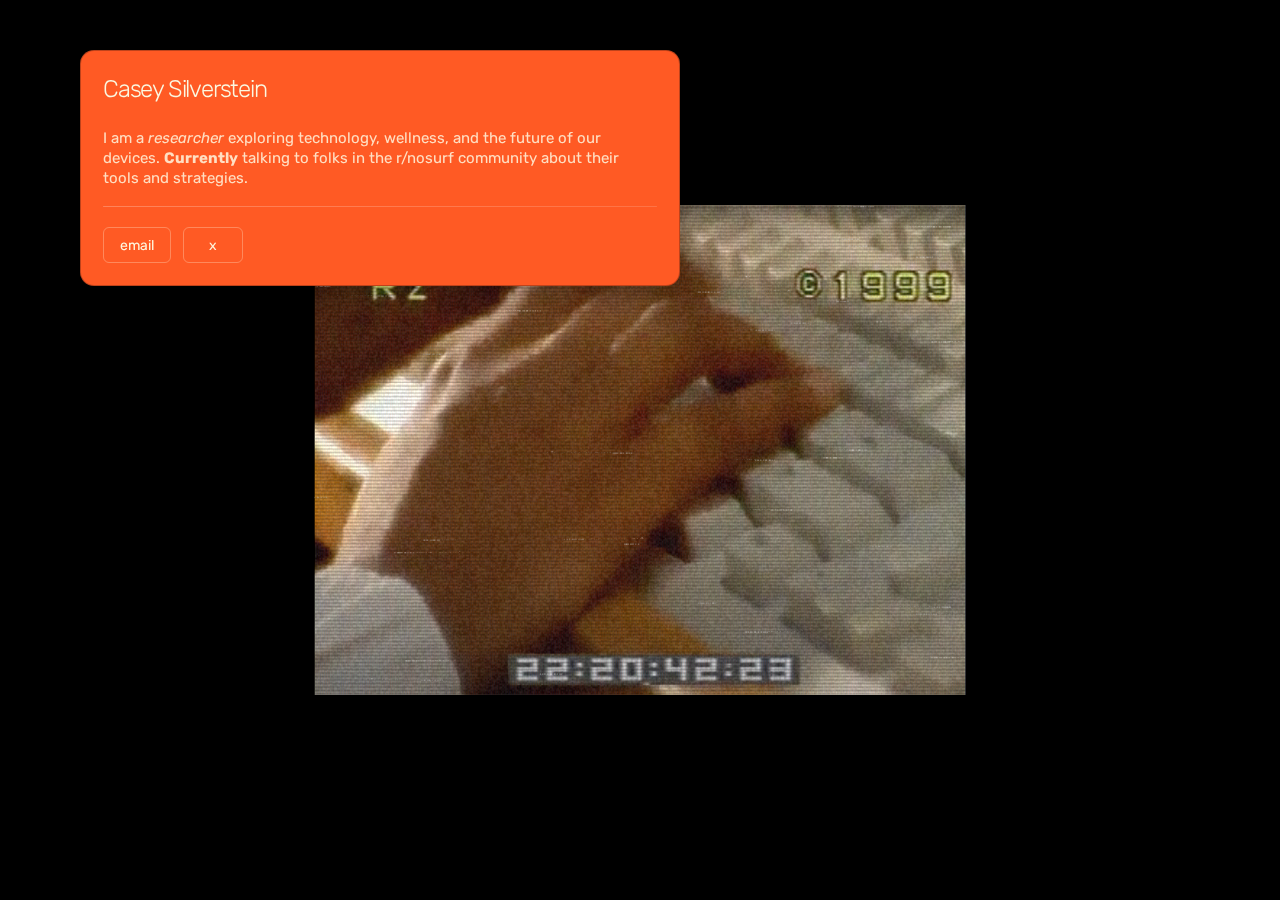
<file: index.html>
<!doctype html>
<html lang="en">
<head>
  <meta charset="utf-8" />
  <meta name="viewport" content="width=device-width, initial-scale=1" />
  <title>casey.earth</title>
  <meta name="description" content="casey.earth" />
  <meta name="theme-color" content="#000000" />
  <meta name="color-scheme" content="dark" />
  <link rel="preconnect" href="https://fonts.googleapis.com">
  <link rel="preconnect" href="https://fonts.gstatic.com" crossorigin>
  <link href="https://fonts.googleapis.com/css2?family=Rubik:wght@400;500;600;700;800&display=swap" rel="stylesheet">
  <link rel="preload" href="./images/hero2.jpeg" as="image">
  <link rel="stylesheet" href="styles.min.css">
  <link rel="icon" href="data:image/svg+xml,<svg xmlns=%22http://www.w3.org/2000/svg%22 viewBox=%220 0 100 100%22><text y=%22.9em%22 font-size=%2290%22>🌍</text></svg>">
</head>
<body>
  <div id="screen"></div>
  <aside class="panel">
    <h1 class="title">Casey Silverstein</h1>
  </br>
    <p class="byline">I am a <i>researcher</i> exploring technology, wellness, and the future of our devices. <b>Currently</b> talking to folks in the r/nosurf community about their tools and strategies.</p>
    <div class="rule"></div>
    <div class="buttons">
      <a id="link-conversion" rel="nofollow, noindex" href="to-caseyjsilverstein-gmail/" class="button">email</a>
      <a href="https://x.com/I_make_mistakes" class="button">x</a>
    </div>
  </aside>

  <script src="script.min.js"></script>
</body>
</html>
</file>
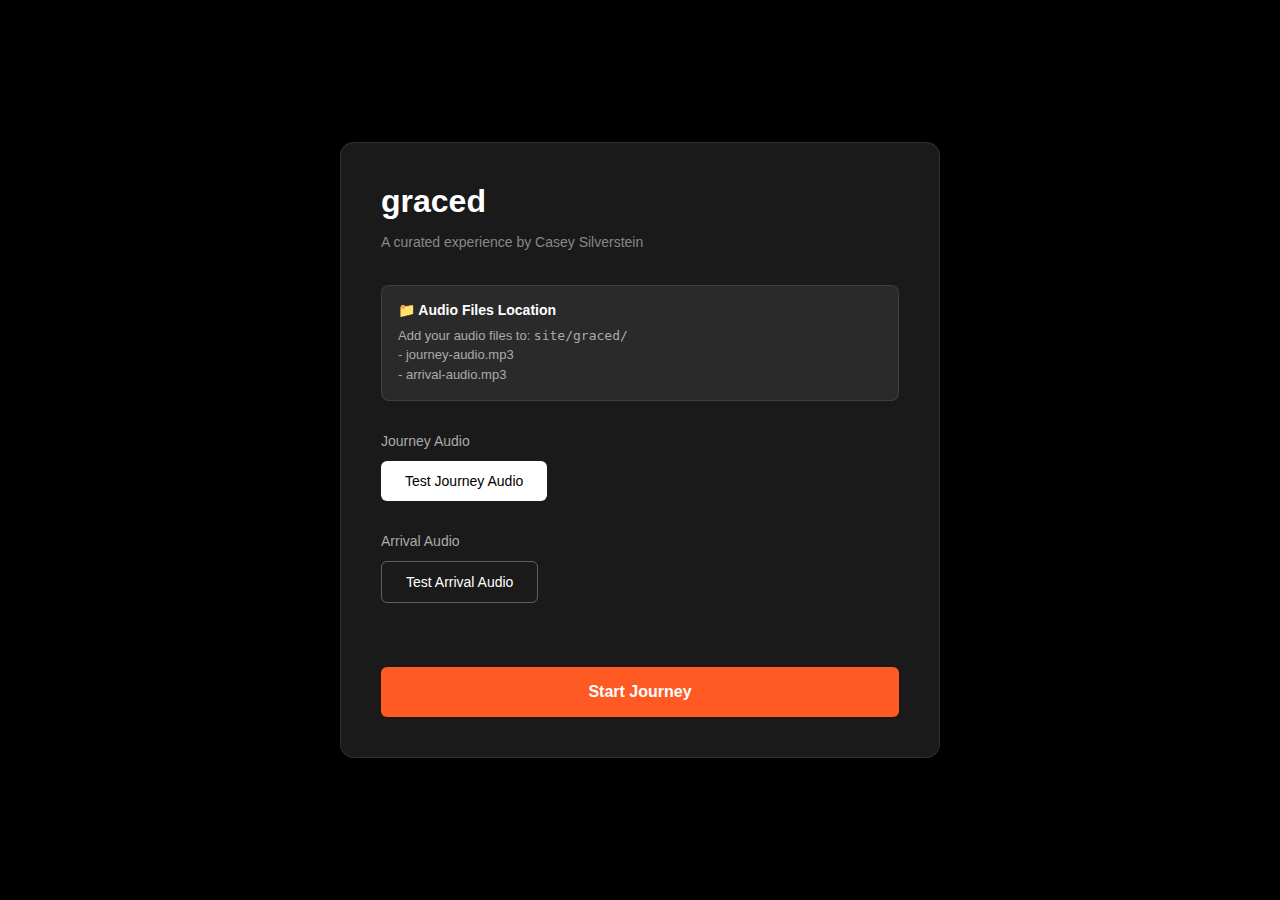
<file: graced/index.html>
<!doctype html>
<html lang="en">
<head>
  <meta charset="utf-8" />
  <meta name="viewport" content="width=device-width, initial-scale=1, maximum-scale=1, user-scalable=no" />
  <title>graced - casey.earth</title>
  <meta name="description" content="A curated experience by Casey Silverstein" />
  <meta name="theme-color" content="#000000" />
  <meta name="apple-mobile-web-app-capable" content="yes" />
  <meta name="apple-mobile-web-app-status-bar-style" content="black-translucent" />
  <style>
    * { 
      box-sizing: border-box;
      margin: 0;
      padding: 0;
    }
    
    body {
      font-family: -apple-system, BlinkMacSystemFont, "Segoe UI", Roboto, sans-serif;
      background: #000;
      color: #fff;
      min-height: 100vh;
      display: flex;
      align-items: center;
      justify-content: center;
      padding: 20px;
    }
    
    .container {
      max-width: 600px;
      width: 100%;
      background: #1a1a1a;
      border-radius: 14px;
      padding: 40px;
      border: 1px solid rgba(255, 255, 255, 0.1);
    }
    
    h1 {
      font-size: 32px;
      font-weight: 600;
      margin-bottom: 12px;
      color: #fff;
    }
    
    .subtitle {
      color: #888;
      font-size: 14px;
      margin-bottom: 32px;
      line-height: 1.5;
    }
    
    .info {
      background: #2a2a2a;
      border-radius: 8px;
      padding: 16px;
      margin-bottom: 32px;
      border: 1px solid rgba(255, 255, 255, 0.1);
    }
    
    .info h3 {
      font-size: 14px;
      margin-bottom: 8px;
      color: #fff;
    }
    
    .info p {
      font-size: 13px;
      color: #aaa;
      line-height: 1.5;
    }
    
    .audio-section {
      margin-bottom: 32px;
    }
    
    .audio-label {
      font-size: 14px;
      color: #aaa;
      margin-bottom: 12px;
      display: block;
    }
    
    .button {
      display: inline-block;
      padding: 12px 24px;
      background: #fff;
      color: #000;
      border: none;
      border-radius: 6px;
      font-size: 14px;
      font-weight: 500;
      cursor: pointer;
      transition: all 0.2s ease;
      margin-right: 12px;
    }
    
    .button:hover {
      background: #f0f0f0;
      transform: translateY(-1px);
    }
    
    .button:active {
      transform: translateY(0);
    }
    
    .button.secondary {
      background: transparent;
      color: #fff;
      border: 1px solid rgba(255, 255, 255, 0.3);
    }
    
    .button.secondary:hover {
      background: rgba(255, 255, 255, 0.1);
      border-color: rgba(255, 255, 255, 0.5);
    }
    
    .button.primary {
      background: #FF5A24;
      color: #fff;
      width: 100%;
      padding: 16px 32px;
      font-size: 16px;
      font-weight: 600;
      margin-top: 32px;
    }
    
    .button.primary:hover {
      background: #e04a1c;
      transform: translateY(-2px);
    }
    
    /* Mobile optimizations */
    @media (max-width: 768px) {
      body {
        padding: 16px;
      }
      
      .container {
        padding: 24px;
        border-radius: 12px;
      }
      
      h1 {
        font-size: 28px;
      }
      
      .subtitle {
        font-size: 13px;
      }
      
      .info {
        padding: 12px;
      }
      
      .info p {
        font-size: 12px;
      }
      
      .audio-section {
        margin-bottom: 24px;
      }
      
      .button {
        display: block;
        width: 100%;
        margin-right: 0;
        margin-bottom: 12px;
        padding: 14px 24px;
        font-size: 15px;
        min-height: 48px; /* Touch-friendly minimum size */
      }
      
      .button:last-child {
        margin-bottom: 0;
      }
      
      .button.primary {
        padding: 18px 32px;
        font-size: 17px;
        min-height: 56px;
      }
    }
    
    /* Disable hover effects on touch devices */
    @media (hover: none) {
      .button:hover {
        background: #fff;
        color: #000;
        transform: none;
      }
      
      .button.secondary:hover {
        background: transparent;
        border-color: rgba(255, 255, 255, 0.3);
      }
      
      .button.primary:hover {
        background: #FF5A24;
        transform: none;
      }
    }
  </style>
</head>
<body>
  <div class="container">
    <h1>graced</h1>
    <p class="subtitle">A curated experience by Casey Silverstein</p>
    
    <div class="info">
      <h3>📁 Audio Files Location</h3>
      <p>Add your audio files to: <code>site/graced/</code><br>
      - journey-audio.mp3<br>
      - arrival-audio.mp3</p>
    </div>
    
    <div class="audio-section">
      <span class="audio-label">Journey Audio</span>
      <button class="button" onclick="testJourneyAudio()">Test Journey Audio</button>
    </div>
    
    <div class="audio-section">
      <span class="audio-label">Arrival Audio</span>
      <button class="button secondary" onclick="testArrivalAudio()">Test Arrival Audio</button>
    </div>
    
    <button class="button primary" onclick="startJourney()">Start Journey</button>
  </div>
  
  <script>
    function testJourneyAudio() {
      const audio = new Audio('graced/journey-audio.mp3');
      audio.play().catch(err => {
        alert('Journey audio file not found.\n\nAdd journey-audio.mp3 to: site/graced/');
        console.log('Audio error:', err);
      });
    }
    
    function testArrivalAudio() {
      const audio = new Audio('graced/arrival-audio.mp3');
      audio.play().catch(err => {
        alert('Arrival audio file not found.\n\nAdd arrival-audio.mp3 to: site/graced/');
        console.log('Audio error:', err);
      });
    }
    
    function startJourney() {
      // Madeline Park: 900 E Baltimore Dr, El Paso, TX 79902
      const destination = '900+E+Baltimore+Dr,+El+Paso,+TX+79902';
      const mapsUrl = `https://www.google.com/maps/dir/?api=1&destination=${destination}&travelmode=walking`;
      
      // Always open in Google Maps
      window.location.href = mapsUrl;
    }
  </script>
</body>
</html>
</file>
<file: styles.min.css>
*{box-sizing:border-box}html,body{height:100%;margin:0}body{font-family:"Rubik",-apple-system,BlinkMacSystemFont,"Segoe UI",Roboto,sans-serif;-webkit-font-smoothing:antialiased;-moz-osx-font-smoothing:grayscale;margin:0;padding:0;background:#000;font-display:swap}#screen{width:100%;height:100%;background-image:url(./images/hero2.jpeg);background-size:cover;background-position:center;position:relative;border-top:100px solid #000;border-bottom:100px solid #000;border-left:175px solid #000;border-right:175px solid #000;box-sizing:border-box;filter:brightness(1.2);transform:scale(0.7);transform-origin:center center}.panel{position:absolute;top:50px;left:80px;width:min(600px,90vw);max-height:calc(100dvh - 100px);background:#FF5A24;color:#fff7df;border-radius:14px;border:1px solid rgba(0,0,0,.25);box-shadow:0 10px 30px rgba(0,0,0,.25);padding:clamp(16px,2.2vw,22px);overflow:auto;z-index:10001}.title{font-family:"Rubik",-apple-system,BlinkMacSystemFont,"Segoe UI",Roboto,sans-serif;font-weight:100;line-height:.9;font-size:clamp(12px,6vw,24px);letter-spacing:-.05em;margin:6px 0 8px;text-shadow:0 0px 0 rgba(0,0,0,.15)}.byline{margin:0 0 4px;color:rgba(255,247,223,.85);font-size:clamp(12px,1.9vw,15px);line-height:1.35}.rule{margin:18px 0;height:1px;background:linear-gradient(90deg,rgba(255,255,255,.25),rgba(255,255,255,.15));border-radius:1px}.buttons{display:flex;gap:12px;margin-top:20px}.button{display:inline-flex;align-items:center;justify-content:center;padding:8px 16px;background:transparent;color:#fff7df;border:1px solid rgba(255,247,223,0.3);border-radius:6px;text-decoration:none;font-size:14px;font-weight:400;transition:all 0.2s ease;min-width:60px;height:36px}.button:hover{background:rgba(255,247,223,0.1);border-color:rgba(255,247,223,0.5);color:#fff7df}.screen-container{width:100%;height:100%;overflow:hidden;position:relative}.screen-wrapper{position:relative;width:100%;height:100%}.vcr{opacity:0.8}.video{filter:blur(1px);width:100%;height:100%}.image{width:100%;height:auto;filter:blur(1.2px)}.vignette{position:absolute;top:0;left:0;width:100%;height:100%;background-image:url('https://s3-us-west-2.amazonaws.com/s.cdpn.io/86186/crt.png');background-repeat:no-repeat;background-size:100% 100%;z-index:10000}.scanlines{position:absolute;top:0;left:0;width:100%;height:100%;z-index:9999;background:linear-gradient( transparent 50%,rgba(18,16,16,0.25) 50% ),linear-gradient( 90deg,rgba(255,0,0,0.06),rgba(0,255,0,0.02),rgba(0,0,255,0.06) );background-size:100% 2px,3px 100%;pointer-events:none}.wobblex{animation:wobblex 100ms infinite;will-change:transform}.wobbley{animation:wobbley 100ms infinite;will-change:transform}.glitch{animation:5s ease 2000ms normal none infinite running glitch}.roller{position:relative;animation:2000ms linear 0ms forwards infinite roll}canvas{position:absolute;left:0;top:0;z-index:9998;width:100%;height:100%}canvas.snow{background-color:#aaa;opacity:0.15;border:1px solid rgba(255,255,255,0.1)}@keyframes wobblex{50%{transform:translateX(1px)}51%{transform:translateX(0)}}@keyframes wobbley{0%{transform:translateY(1px)}100%{transform:translateY(0)}}@keyframes glitch{30%{}40%{opacity:1;transform:scale(1,1);transform:skew(0,0)}41%{opacity:0.8;transform:scale(1,1.2);transform:skew(80deg,0)}42%{opacity:0.8;transform:scale(1,1.2);transform:skew(-50deg,0)}43%{opacity:1;transform:scale(1,1);transform:skew(0,0)}65%{}}@keyframes roll{from{transform:translate3d(0,0,0)}to{transform:translate3d(0,-50%,0)}}@media (max-width:860px){#screen{border:0;transform:scale(0.3);transform-origin:center center;position:fixed;top:50%;left:50%;transform:translate(-50%,-50%) scale(0.3);width:250vw;height:90vh}.panel{position:fixed;top:20px;left:20px;right:20px;width:auto;margin:0;border-radius:12px;max-height:auto;padding:12px 16px}.title{font-size:18px;margin:4px 0 6px}.byline{font-size:12px;line-height:1.3}.rule{margin:12px 0}.buttons{margin-top:12px;justify-content:center;gap:8px}.button{min-width:60px;padding:6px 12px;font-size:12px;height:32px}}
</file>
